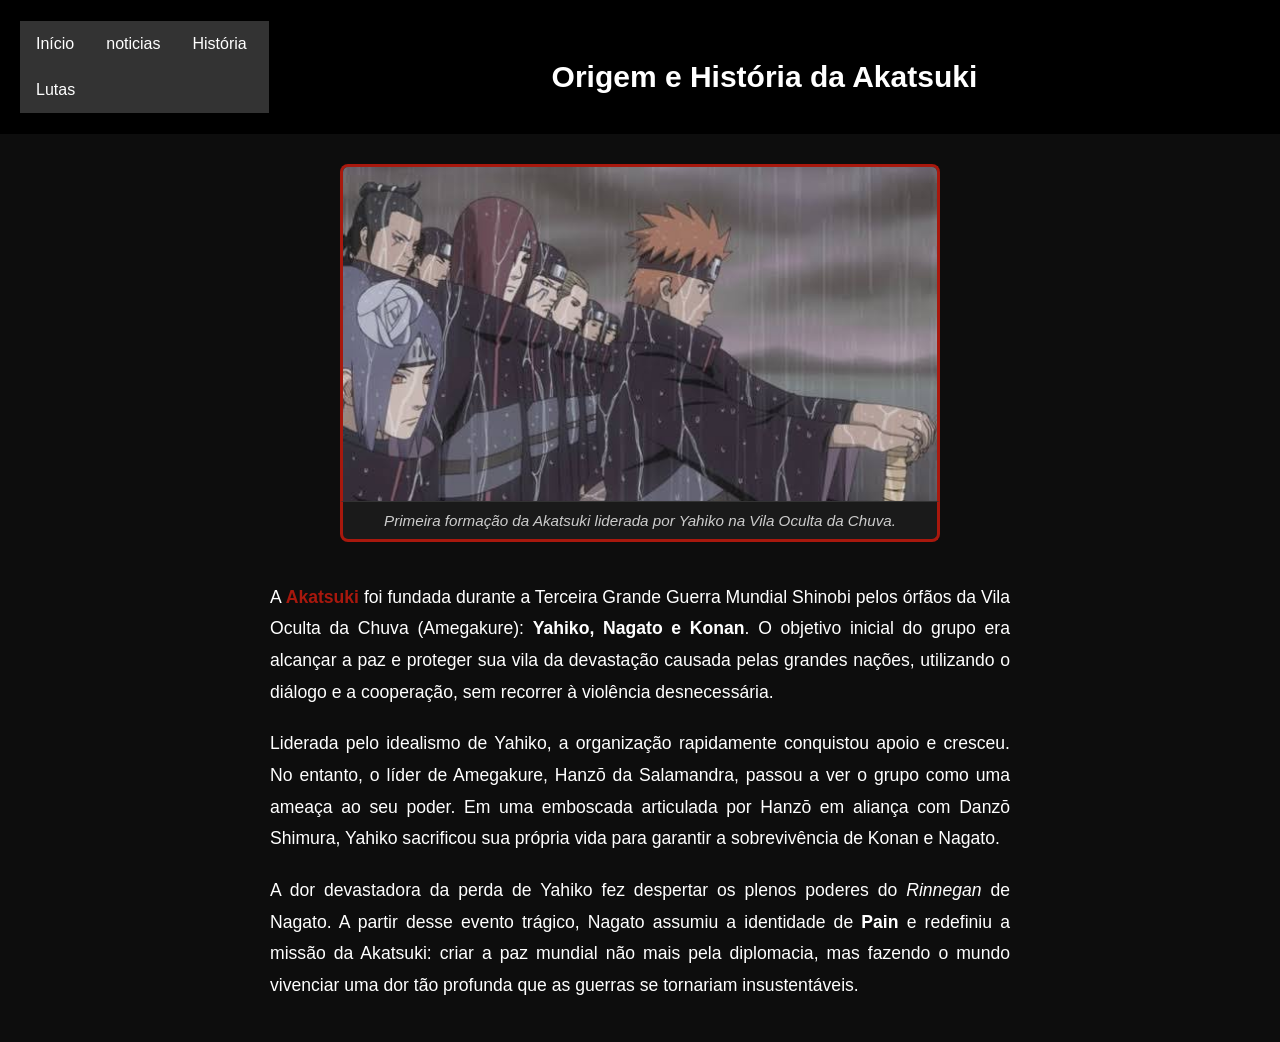
<file: historia.html>
<!DOCTYPE html>
<html lang="pt-br">
<head>
    <meta charset="UTF-8">
    <meta name="viewport" content="width=device-width, initial-scale=1.0">
    <title>História - Akatsuki</title>
    <link rel="stylesheet" href="style.css">
</head>
<body style="background-color: #0d0d0d; color: white; margin: 0; padding: 0;">
    <header class="cabecalho-itens">
        <nav class="navbar">
            <ul>
                <li><a href="index.html">Início</a></li>
                <li><a href="noticias.html">noticias</a></li>
                <li><a href="historia.html">História</a></li>
                <li><a href="lutas.html">Lutas</a></li>
            </ul>
        </nav>
        <h1 class="titulo_site" style="text-align: center; width: 100%; margin-top: 20px;">Origem e História da Akatsuki</h1>
    </header>

    <main style="display: flex; flex-direction: column; align-items: center; gap: 30px; margin: 30px auto; max-width: 800px; padding: 0 20px;">
        
        <!-- BLOCO DA IMAGEM COM LEGENDA -->
        <div style="text-align: center; width: 100%; max-width: 600px;">
            <img src="fundaçao.jpeg" alt="Fundação da Akatsuki" style="width: 100%; height: auto; border-radius: 8px 8px 0 0; border: 3px solid #a8180d; border-bottom: none; display: block;">
            
            <p style="color: #ccc; background-color: #1a1a1a; margin: 0; padding: 10px; font-size: 0.95rem; font-style: italic; border: 3px solid #a8180d; border-top: 1px solid #333; border-radius: 0 0 8px 8px;">
                Primeira formação da Akatsuki liderada por Yahiko na Vila Oculta da Chuva.
            </p>
        </div>

        <!-- TEXTO DA HISTÓRIA -->
        <div style="color: #ffffff; font-family: sans-serif; line-height: 1.8; font-size: 1.1rem; text-align: justify; width: 100%;">
            <p style="margin-bottom: 20px;">
                A <strong style="color: #a8180d;">Akatsuki</strong> foi fundada durante a Terceira Grande Guerra Mundial Shinobi pelos órfãos da Vila Oculta da Chuva (Amegakure): <strong>Yahiko, Nagato e Konan</strong>. O objetivo inicial do grupo era alcançar a paz e proteger sua vila da devastação causada pelas grandes nações, utilizando o diálogo e a cooperação, sem recorrer à violência desnecessária.
            </p>
            <p style="margin-bottom: 20px;">
                Liderada pelo idealismo de Yahiko, a organização rapidamente conquistou apoio e cresceu. No entanto, o líder de Amegakure, Hanzō da Salamandra, passou a ver o grupo como uma ameaça ao seu poder. Em uma emboscada articulada por Hanzō em aliança com Danzō Shimura, Yahiko sacrificou sua própria vida para garantir a sobrevivência de Konan e Nagato.
            </p>
            <p>
                A dor devastadora da perda de Yahiko fez despertar os plenos poderes do <em>Rinnegan</em> de Nagato. A partir desse evento trágico, Nagato assumiu a identidade de <strong>Pain</strong> e redefiniu a missão da Akatsuki: criar a paz mundial não mais pela diplomacia, mas fazendo o mundo vivenciar uma dor tão profunda que as guerras se tornariam insustentáveis.
            </p>
        </div>

    </main>
</body>
</html>
</file>
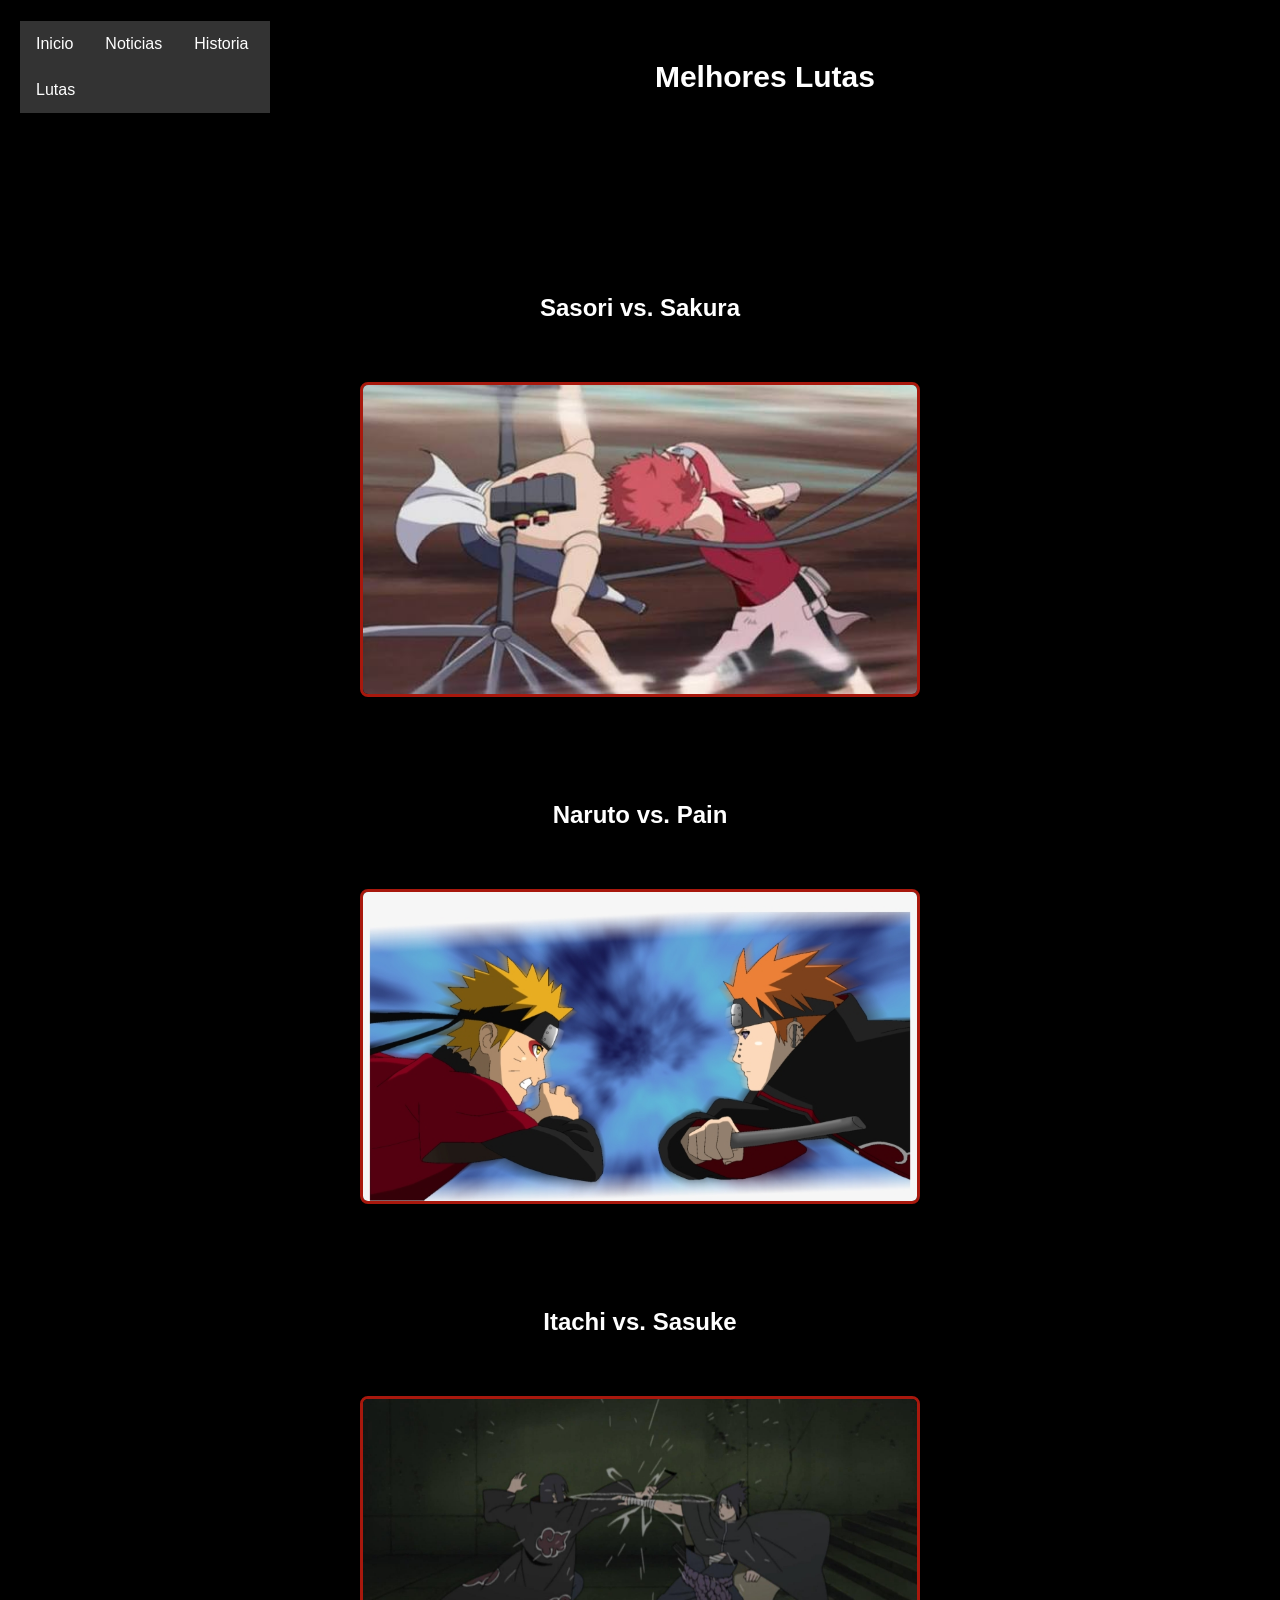
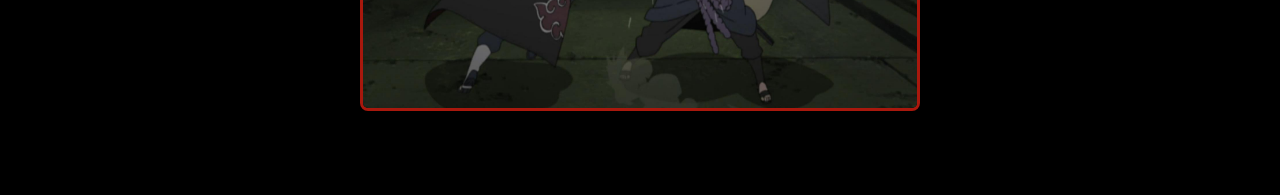
<file: lutas.html>
<!DOCTYPE html>
<html lang="pt-br">
<head>
    <meta charset="UTF-8">
    <meta name="viewport" content="width=device-width, initial-scale=1.0">
    <title>Melhores Lutas - Akatsuki</title>
    <link rel="stylesheet" href="style.css">
</head>
<body>

    <header class="cabecalho-itens">
        <nav class="navbar">
            <ul>
                <li><a href="index.html">Inicio</a></li>
                <li><a href="noticias.html">Noticias</a></li>
                <li><a href="historia.html">Historia</a></li>
                <li><a href="lutas.html">Lutas</a></li>
            </ul>
        </nav>
        <h1 class="titulo_site" style="text-align: center; width: 100%; margin-top: 20px;">Melhores Lutas</h1>
    </header>

    <main class="video-container">
   <main class="video-container" style="display: flex; flex-direction: column; align-items: center; gap: 40px; margin-top: 20px;">
    
    <!-- LUTA 1 -->
    <div style="text-align: center;">
        <h2 class="estudante_titulo" style="color: white; margin-bottom: 10px;">Sasori vs. Sakura</h2>
        <img src="sakusa.jpeg" alt="Sasori vs Sakura" style="width: 560px; height: 315px; object-fit: cover; border-radius: 8px; border: 3px solid #a8180d;">
    </div>

    <!-- LUTA 2 -->
    <div style="text-align: center;">
        <h2 class="estudante_titulo" style="color: white; margin-bottom: 10px;">Naruto vs. Pain</h2>
        <img src="lutaruto.png" alt="Naruto vs Pain" style="width: 560px; height: 315px; object-fit: cover; border-radius: 8px; border: 3px solid #a8180d;">
    </div>

    <!-- LUTA 3 -->
    <div style="text-align: center;">
        <h2 class="estudante_titulo" style="color: white; margin-bottom: 10px;">Itachi vs. Sasuke</h2>
        <img src="sasuchi.jpg" alt="Itachi vs Sasuke" style="width: 560px; height: 315px; object-fit: cover; border-radius: 8px; border: 3px solid #a8180d;">
    </div>

</main>

</main>
</file>
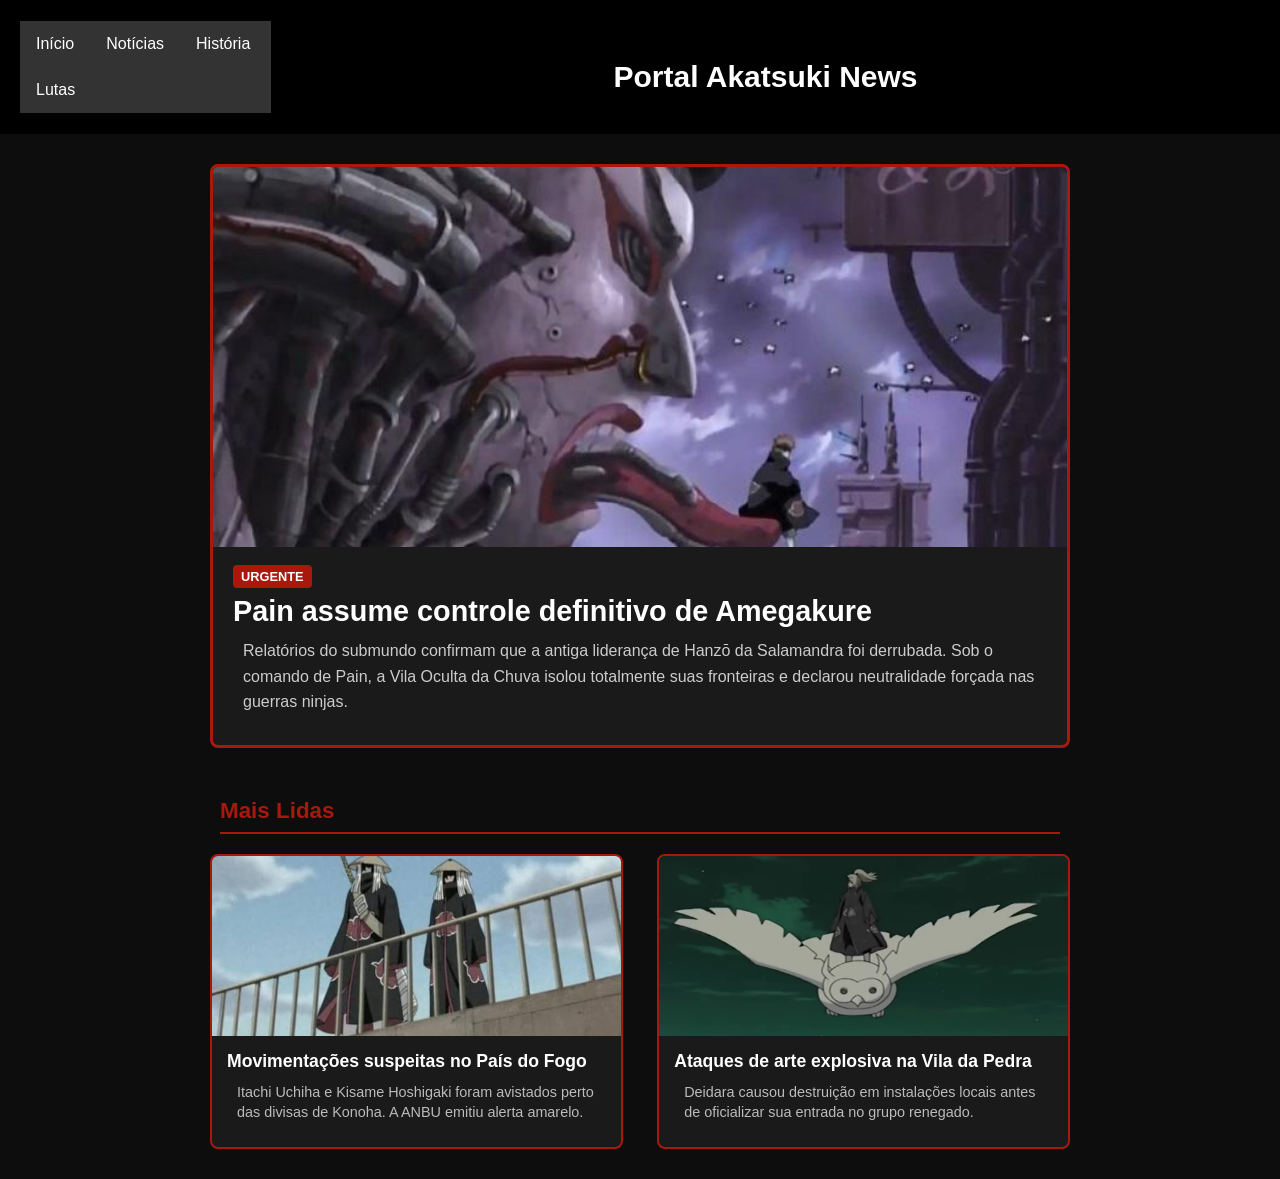
<file: noticias.html>
<!DOCTYPE html>
<html lang="pt-br">
<head>
    <meta charset="UTF-8">
    <meta name="viewport" content="width=device-width, initial-scale=1.0">
    <title>Notícias - Akatsuki</title>
    <link rel="stylesheet" href="style.css">
</head>
<body style="background-color: #0d0d0d; color: white; margin: 0; padding: 0; font-family: sans-serif;">
    <header class="cabecalho-itens">
        <nav class="navbar">
            <ul>
                <li><a href="index.html">Início</a></li>
                <li><a href="noticias.html">Notícias</a></li>
                <li><a href="historia.html">História</a></li>
                <li><a href="lutas.html">Lutas</a></li>
            </ul>
        </nav>
        <h1 class="titulo_site" style="text-align: center; width: 100%; margin-top: 20px;">Portal Akatsuki News</h1>
    </header>

    <main style="display: flex; flex-direction: column; align-items: center; gap: 40px; margin: 30px auto; max-width: 900px; padding: 0 20px;">
        
        <!-- DESTAQUE PRINCIPAL DA SEMANA -->
        <section style="width: 100%; background-color: #1a1a1a; border: 3px solid #a8180d; border-radius: 8px; overflow: hidden;">
            <img src="paisagem.jpg" alt="Pain e a Vila da Chuva" style="width: 100%; max-height: 380px; object-fit: cover; display: block;">
            <div style="padding: 20px;">
                <span style="background-color: #a8180d; color: white; padding: 4px 8px; font-size: 0.8rem; font-weight: bold; border-radius: 4px; text-transform: uppercase;">Urgente</span>
                <h2 style="color: white; font-size: 1.8rem; margin: 10px 0;">Pain assume controle definitivo de Amegakure</h2>
                <p style="color: #ccc; line-height: 1.6; font-size: 1rem;">
                    Relatórios do submundo confirmam que a antiga liderança de Hanzō da Salamandra foi derrubada. Sob o comando de Pain, a Vila Oculta da Chuva isolou totalmente suas fronteiras e declarou neutralidade forçada nas guerras ninjas.
                </p>
            </div>
        </section>

        <!-- OUTRAS NOTÍCIAS (GRADE DE ARTIGOS) -->
        <section style="width: 100%;">
            <h2 style="color: #a8180d; border-bottom: 2px solid #a8180d; padding-bottom: 8px; margin-bottom: 20px; font-size: 1.4rem;">Mais Lidas</h2>
            
            <div style="display: flex; flex-wrap: wrap; gap: 20px; justify-content: space-between;">
                
                <!-- NOTÍCIA 1 -->
                <article style="background-color: #1a1a1a; border: 2px solid #a8180d; border-radius: 8px; width: 48%; min-width: 280px; box-sizing: border-box; overflow: hidden;">
                    <img src="itakisame.jpg" alt="Itachi Uchiha" style="width: 100%; height: 180px; object-fit: cover; display: block;">
                    <div style="padding: 15px;">
                        <h3 style="color: white; font-size: 1.1rem; margin-top: 0;">Movimentações suspeitas no País do Fogo</h3>
                        <p style="color: #bbb; font-size: 0.9rem; line-height: 1.4;">Itachi Uchiha e Kisame Hoshigaki foram avistados perto das divisas de Konoha. A ANBU emitiu alerta amarelo.</p>
                    </div>
                </article>

                <!-- NOTÍCIA 2 -->
                <article style="background-color: #1a1a1a; border: 2px solid #a8180d; border-radius: 8px; width: 48%; min-width: 280px; box-sizing: border-box; overflow: hidden;">
                    <img src="deida.jpg" alt="Deidara" style="width: 100%; height: 180px; object-fit: cover; display: block;">
                    <div style="padding: 15px;">
                        <h3 style="color: white; font-size: 1.1rem; margin-top: 0;">Ataques de arte explosiva na Vila da Pedra</h3>
                        <p style="color: #bbb; font-size: 0.9rem; line-height: 1.4;">Deidara causou destruição em instalações locais antes de oficializar sua entrada no grupo renegado.</p>
                    </div>
                </article>

            </div>
        </section>

    </main>
</body>
</html>
</file>
<file: style.css>
* {
    margin: 0;
    padding: 0;
    box-sizing: border-box;
}

body {
    font-family: "Poppins", sans-serif;
}

header {
    background-color: #000000;
    color: white;
    width: 100%;
    padding: 20px;
}

.cabecalho-itens {
    max-width: 1980px;
    margin: 0 auto;
    display: flex;
    align-items: center;
    justify-content: space-between;
}

.cabecalho_imagem {
    width: 10%;
}

.titulo_site {
    padding: 20px;
    text-align: center;
    width: 50%;
    font-size: 30px;
}

.sociais {
    display: flex;
    justify-content: flex-end;
    gap: 15px;
    width: 25%;
    padding-right: 30px;
}

.sociais img {
    height: 70px;
}

.banner1 {
    display: flex;
    justify-content: center;
    width: 100%;
}

.banner1 img {
    max-width: 100%;
    height: auto;
}

.estudante_titulo {
    padding: 50px;
    text-align: center;
}

.estudante {
    background-color: #a8180d;
    padding: 24px 0;
}

.estudantes_todos {
    display: flex;
    justify-content: center;
    flex-wrap: wrap;
    gap: 30px;
    max-width: 1200px;
    margin: 0 auto;
}

.estudante-div {
    display: flex;
    flex-direction: column;
    align-items: center;* {
    margin: 0;
    padding: 0;
    box-sizing: border-box;
}

body {
    font-family: "Poppins", sans-serif;
}

header {
    background-color: #000000;
    color: white;
    width: 100%;
    padding: 20px;
}

.cabecalho-itens {
    max-width: 1980px;
    margin: 0 auto;
    display: flex;
    align-items: center;
    justify-content: space-between;
}

.cabecalho_imagem {
    width: 10%;
}

.titulo_site {
    padding: 20px;
    text-align: center;
    width: 50%;
    font-size: 30px;
}

.sociais {
    display: flex;
    justify-content: flex-end;
    gap: 15px;
    width: 25%;
    padding-right: 30px;
}

.sociais img {
    height: 70px;
}

.banner1 {
    display: flex;
    justify-content: center;
    width: 100%;
}

.banner1 img {
    max-width: 100%;
    height: auto;
}

.estudante_titulo {
    padding: 50px;
    text-align: center;
}

.estudante {
    background-color: #a8180d;
    padding: 24px 0;
}

.estudantes_todos {
    display: flex;
    justify-content: center;
    flex-wrap: wrap;
    gap: 30px;
    max-width: 1200px;
    margin: 0 auto;
}

.estudante-div {
    display: flex;
    flex-direction: column;
    align-items: center;
    text-align: center;
    padding: 20px;
    width: 240px;
}

.estudante-nome {
    text-align: center;
    font-size: 18px;
    margin: 10px 0;
}

.estudante-imagem {
    width: 180px;
    height: 180px;
    object-fit: cover;
    object-position: center;
    border-radius: 8px;
}

.estudante-icone {
    width: 38px;
    padding: 4px 8px;
    display: inline-block;
    vertical-align: middle;
}

.escola {
    background-image: linear-gradient(#000000,#000000);
    color: white;
    display: flex;
    flex-direction: column;
    align-items: center;
    justify-content: center;
    padding: 30px 20px;
    text-align: center;
}

.escola-titulo {
    padding: 15px;
    font-size: 20px;
}

.logo_rodape {
    height: 80px;
    padding: 12px 0;
}

.link {
    color: #ffffff;
    text-decoration: none;
    font-weight: bold;
}
    text-align: center;
    padding: 20px;
    width: 240px;
}

.estudante-nome {
    text-align: center;
    font-size: 18px;
    margin: 10px 0;
}

.estudante-imagem {
    width: 180px;
    height: 180px;
    object-fit: cover;
    object-position: center;
    border-radius: 8px;
}

.estudante-icone {
    width: 38px;
    padding: 4px 8px;
    display: inline-block;
    vertical-align: middle;
}

.escola {
    background-image: linear-gradient(#000000,#000000);
    color: white;
    display: flex;
    flex-direction: column;
    align-items: center;
    justify-content: center;
    padding: 30px 20px;
    text-align: center;
}

.escola-titulo {
    padding: 15px;
    font-size: 20px;
}

.logo_rodape {
    height: 80px;
    padding: 12px 0;
}

.link {
    color: #000000;
    text-decoration: none;
    font-weight: bold;
} 
.video-container {
    display: flex;
    flex-direction: column;
    align-items: center;
    justify-content: center;
    padding: 40px 0;
    width: 100%;
    background-color: #000000;
    color: rgb(0, 0, 0);
}

body {
  margin: 0;
  padding: 0;
}

h2, p {
  margin: 10px;
}

ul {
  list-style-type: none;
  margin: 0;
  padding: 0;
  overflow: hidden;
  background-color: #333333;
}

ul li {
  float: left;
}

ul li a {
  display: block;
  color: white;
  text-align: center;
  padding: 14px 16px;
  text-decoration: none;
}

ul li a:hover {
  background-color: #111111;
}

/*jogo*/

#fs-btn {
  display: block;
  margin: 10px auto;
  padding: 8px 16px;
  font-family: 'Press Start 2P', monospace, sans-serif;
  font-size: 10px;
  background-color: #ffe14a;
  color: #1a1a1a;
  border: 3px solid #1a1a1a;
  cursor: pointer;
  box-shadow: 0 4px 0 #a8871a;
}

#fs-btn:hover {
  transform: translateY(-2px);
}

#wrap {
  position: relative;
  width: min(96vw, calc((100vh - 120px) * 1.739));
  max-width: 800px;
  margin: 0 auto;
  font-family: 'Press Start 2P', monospace, sans-serif;
}

#hud {
  display: flex;
  justify-content: space-between;
  align-items: center;
  background: #fffdf4;
  border: 4px solid #17261a;
  padding: 8px 12px;
  margin-bottom: 8px;
  font-size: 10px;
  color: #17261a;
}

#sc {
  font-size: 14px;
  color: #2f6fe0;
}

canvas#c {
  display: block;
  width: 100%;
  image-rendering: pixelated;
  border: 4px solid #17261a;
  outline: none;
  cursor: crosshair;
  background: #2b5f31;
}

/*MENU INICIAL E AVISOS*/

#menu, #gl {
  position: absolute;
  left: 0;
  right: 0;
  bottom: 0;
  top: 52px;
  display: flex;
  flex-direction: column;
  align-items: center;
  justify-content: center;
  gap: 14px;
  text-align: center;
}

#menu {
  background: rgba(8, 14, 8, 0.92);
  color: #e6f0dc;
  padding: 15px;
}

#menu[hidden], #gl[hidden] {
  display: none !important;
}

#menu h1 {
  font-size: clamp(14px, 3.4vw, 24px);
  margin: 0;
  color: #ffe14a;
  text-shadow: 3px 3px 0 #b8322a;
}

#menu p {
  margin: 0;
  line-height: 1.7;
  font-size: clamp(7px, 1.5vw, 10px);
}

/*DIFICULDADE*/

.row {
  display: flex;
  gap: 10px;
  flex-wrap: wrap;
  justify-content: center;
}

.row button {
  font-family: inherit;
  font-size: clamp(9px, 1.8vw, 12px);
  padding: 12px 16px;
  background: #ffe14a;
  color: #1a1a1a;
  border: 0;
  cursor: pointer;
  box-shadow: 0 5px 0 #a8871a, 0 0 0 3px #1a1a1a;
  transition: transform .08s;
}

.row button:hover {
  transform: translateY(-2px);
}

.row button[data-l="medio"] {
  background: #ff9f43;
  box-shadow: 0 5px 0 #a8601a, 0 0 0 3px #1a1a1a;
}

.row button[data-l="dificil"] {
  background: #ff5d5d;
  box-shadow: 0 5px 0 #a82a2a, 0 0 0 3px #1a1a1a;
}

#gl {
  pointer-events: none;
  font-size: clamp(20px, 6vw, 48px);
  color: #ffe14a;
  text-shadow: 4px 4px 0 #b8322a;
}
</file>
